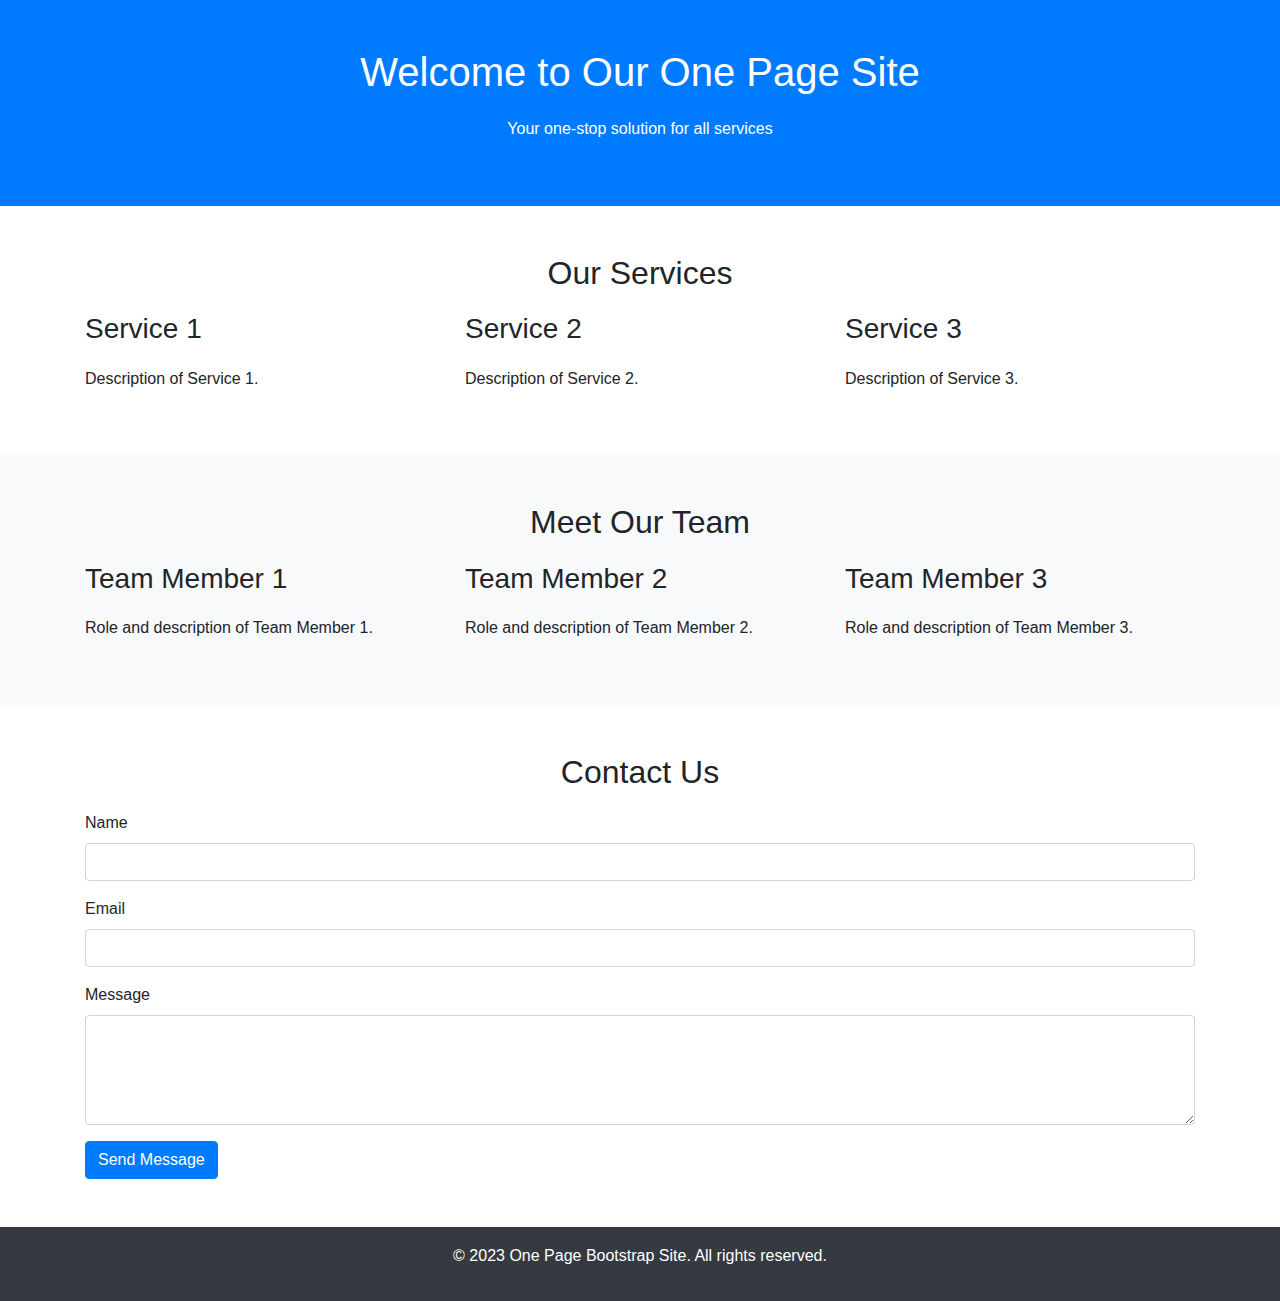
<file: landing big business/index.html>
<!DOCTYPE html>
<html lang="en">
<head>
    <meta charset="UTF-8">
    <meta name="viewport" content="width=device-width, initial-scale=1.0">
    <title>One Page Bootstrap Site</title>
    <link rel="stylesheet" href="https://stackpath.bootstrapcdn.com/bootstrap/4.5.2/css/bootstrap.min.css">
    <link rel="stylesheet" href="css/styles.css">
</head>
<body>

    <header class="bg-primary text-white text-center py-5">
        <h1>Welcome to Our One Page Site</h1>
        <p>Your one-stop solution for all services</p>
    </header>

    <section id="services" class="py-5">
        <div class="container">
            <h2 class="text-center">Our Services</h2>
            <div class="row">
                <div class="col-md-4">
                    <h3>Service 1</h3>
                    <p>Description of Service 1.</p>
                </div>
                <div class="col-md-4">
                    <h3>Service 2</h3>
                    <p>Description of Service 2.</p>
                </div>
                <div class="col-md-4">
                    <h3>Service 3</h3>
                    <p>Description of Service 3.</p>
                </div>
            </div>
        </div>
    </section>

    <section id="team" class="bg-light py-5">
        <div class="container">
            <h2 class="text-center">Meet Our Team</h2>
            <div class="row">
                <div class="col-md-4">
                    <h3>Team Member 1</h3>
                    <p>Role and description of Team Member 1.</p>
                </div>
                <div class="col-md-4">
                    <h3>Team Member 2</h3>
                    <p>Role and description of Team Member 2.</p>
                </div>
                <div class="col-md-4">
                    <h3>Team Member 3</h3>
                    <p>Role and description of Team Member 3.</p>
                </div>
            </div>
        </div>
    </section>

    <section id="contact" class="py-5">
        <div class="container">
            <h2 class="text-center">Contact Us</h2>
            <form>
                <div class="form-group">
                    <label for="name">Name</label>
                    <input type="text" class="form-control" id="name" required>
                </div>
                <div class="form-group">
                    <label for="email">Email</label>
                    <input type="email" class="form-control" id="email" required>
                </div>
                <div class="form-group">
                    <label for="message">Message</label>
                    <textarea class="form-control" id="message" rows="4" required></textarea>
                </div>
                <button type="submit" class="btn btn-primary">Send Message</button>
            </form>
        </div>
    </section>

    <footer class="bg-dark text-white text-center py-3">
        <p>&copy; 2023 One Page Bootstrap Site. All rights reserved.</p>
    </footer>

    <script src="https://code.jquery.com/jquery-3.5.1.slim.min.js"></script>
    <script src="https://cdn.jsdelivr.net/npm/@popperjs/core@2.9.2/dist/umd/popper.min.js"></script>
    <script src="https://stackpath.bootstrapcdn.com/bootstrap/4.5.2/js/bootstrap.min.js"></script>
</body>
</html>
</file>
<file: landing big business/css/styles.css>
body {
    font-family: Arial, sans-serif;
    margin: 0;
    padding: 0;
}

header {
    background-color: #007bff;
    color: white;
    padding: 20px 0;
    text-align: center;
}

section {
    padding: 60px 20px;
}

footer {
    background-color: #343a40;
    color: white;
    text-align: center;
    padding: 10px 0;
    position: relative;
    bottom: 0;
    width: 100%;
}

h1, h2, h3 {
    margin-bottom: 20px;
}

p {
    line-height: 1.6;
}

.btn-custom {
    background-color: #28a745;
    color: white;
}

.btn-custom:hover {
    background-color: #218838;
}
</file>
